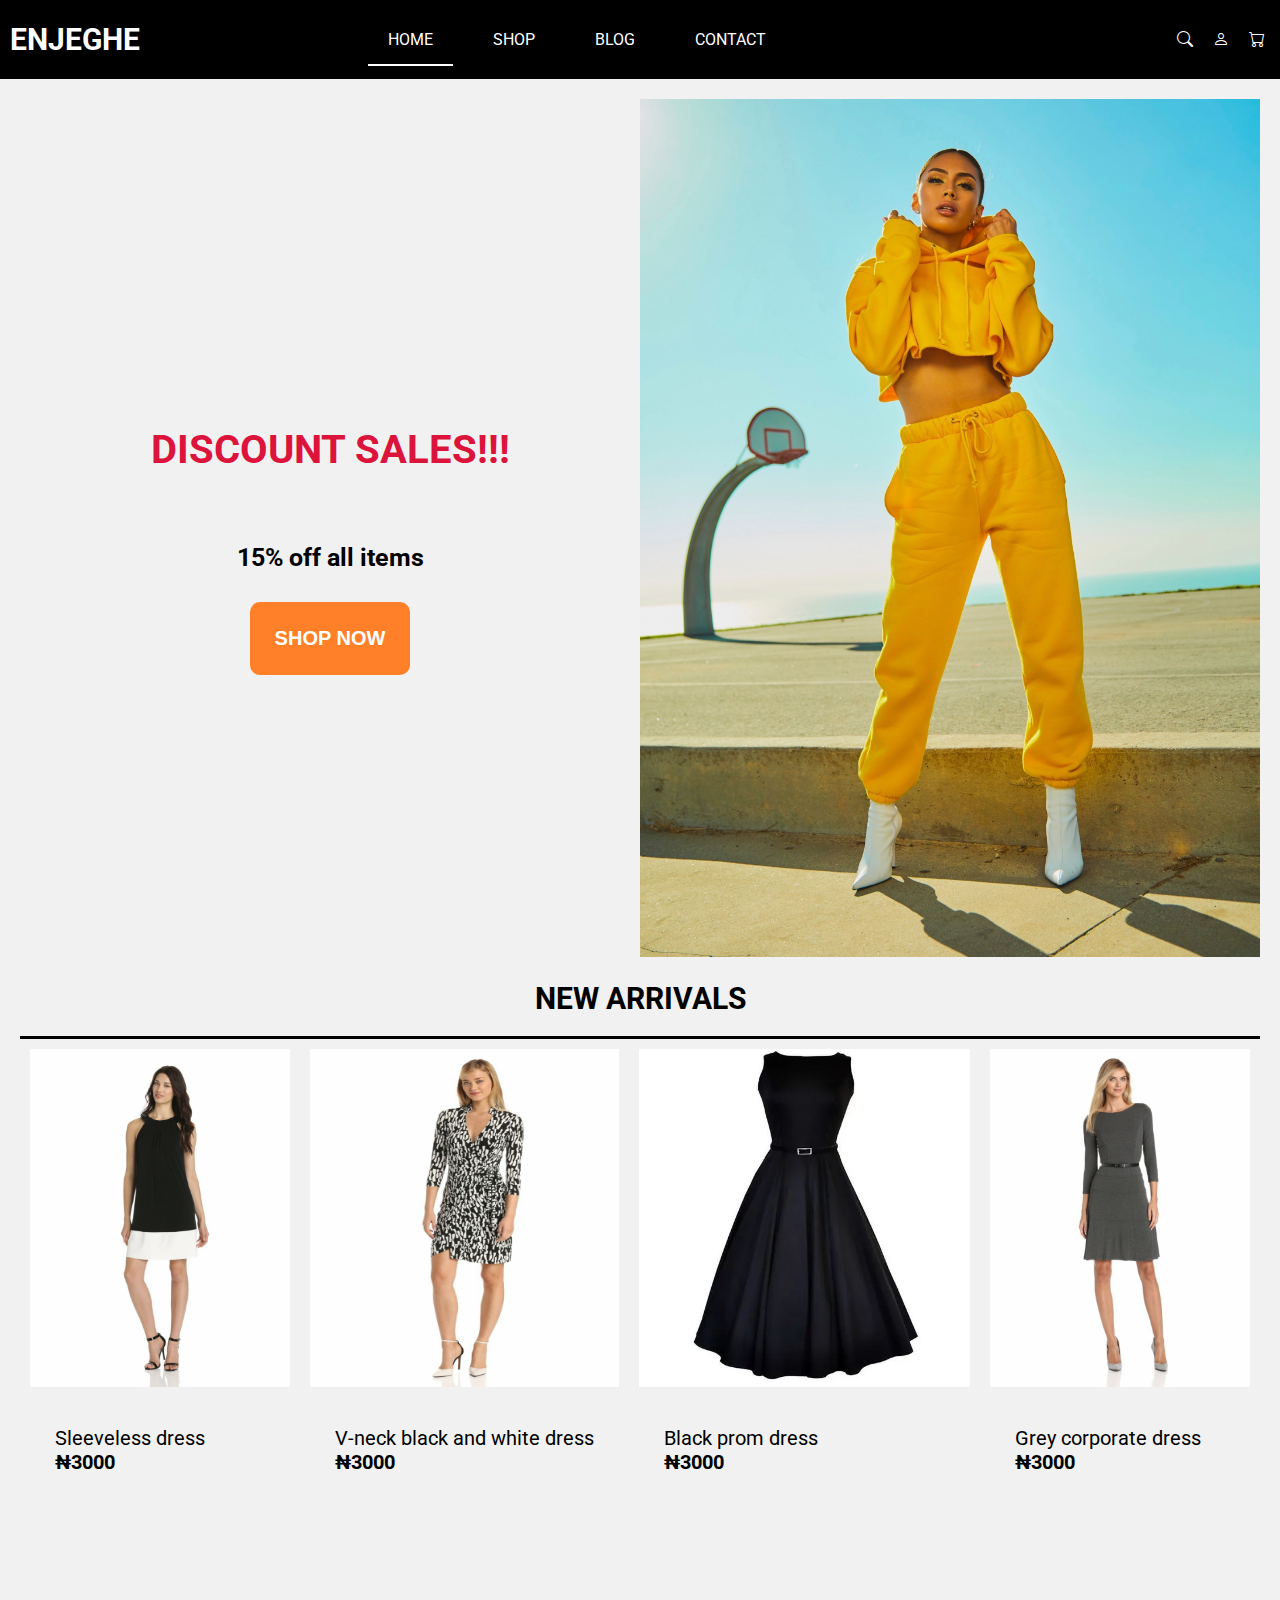
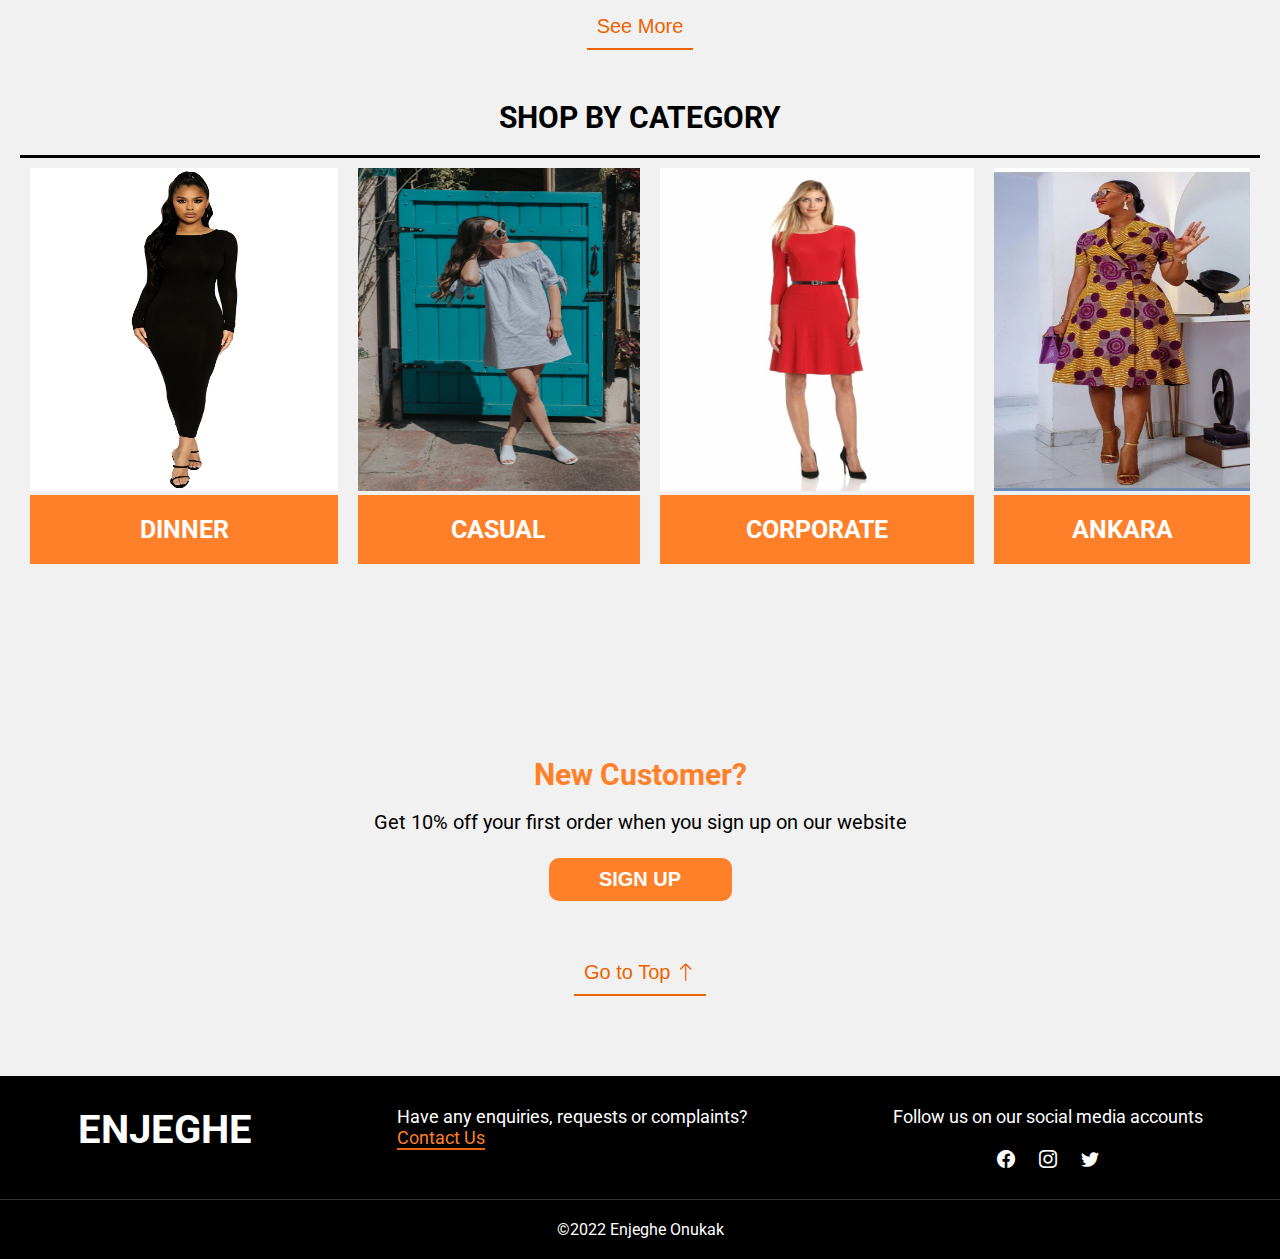
<file: index.html>
<!DOCTYPE html>
<html lang="en">
<head>
    <meta charset="UTF-8">
    <meta http-equiv="X-UA-Compatible" content="IE=edge">
    <meta name="viewport" content="width=device-width, initial-scale=1.0">
    <!--Google fonts-->
    <link href="https://fonts.googleapis.com/css2?family=Roboto:wght@400;700&display=swap" rel="stylesheet">
    <!--Bootstrap Icons-->
    <link rel="stylesheet" href="https://cdn.jsdelivr.net/npm/bootstrap-icons@1.3.0/font/bootstrap-icons.css">
    <link rel="stylesheet" href="style.css">
    <title>Enjeghe_Home</title>
</head>
<body>
    <header id="header">
        <nav class="nav-bar">
            <h1 class="brand-name"><a href="index.html">Enjeghe</a></h1>
            <ul class="pages">
                <li class="home"><a href="index.html" class="active" >Home</a></li>
                <li class="shop"><a href="shop.html">Shop</a></li>
                <li class="blog"><a href="#">Blog</a></li>
                <li class="contact-page"><a href="contact.html">Contact</a></li>
            </ul>
            <div class="icons">
                <a href="#"><i class="bi bi-search"></i></a>
                <a href="#"><i class="bi bi-person"></i></a>
                <a href="#"><i class="bi bi-cart"></i></a>
            </div>
        </nav>
    </header>

    <main id="main">
        <!-- Hero section -->
        <div class="container">
            <div class="main-text">
                <h1 class="discount">Discount sales!!!</h1>
                <p class="percent">15% off all items</p>
                <a href="shop.html"><button class="btn shop-btn">Shop now</button></a>
            </div>
            <div class="main-image">
                <img src="/images/Girl_yellow.jpg" alt="Girl with brown jacket">
            </div>
        </div>

        <!-- New Arrivals -->
        <div class="arrivals">

            <h2 class="arrival-text">New Arrivals</h2>
            <ul class="new-arrivals">
                <li class="new-1 remove"><a href="shop.html">
                    <img src="/images/Item_7.jpg" alt="New arrival">
                    <p>Sleeveless dress <br> <span>&#8358;3000</span></p>
                </a>
                </li>
                <li class="new-1"><a href="shop.html">
                    <img src="/images/Item_9.jpg" alt="New arrival">
                    <p>V-neck black and white dress <br><span>&#8358;3000</span></p>
                </a>
                </li>
                <li class="new-1"><a href="shop.html">
                    <img src="/images/Item_13.webp" alt="New arrival">
                    <p>Black prom dress <br><span>&#8358;3000</span></p>
                </a>
                </li>
                <li class="new-1"><a href="shop.html">
                    <img src="/images/Item_8.jpg" alt="New arrival">
                    <p>Grey corporate dress <br><span>&#8358;3000</span></p>
                </a>
                </li>
            </ul>
            <a href="shop.html"><button class="top">See More</button></a>
        </div>

        <!-- Categories section -->
        <section class="category">
            <h2 class="cate-heading">Shop by Category</h2>
            <ul class="category-grid">
                <li class="category-item">
                    <a href="shop.html">
                        <img src="/images/Dinner.jpg" alt="Dinner gown">
                        <h5>Dinner</h5>
                    </a>
                    
                </li>
                <li class="category-item">
                    <a href="shop.html">
                        <img src="/images/Casual.jpg" alt="Casual gown">
                        <h5>Casual</h5>
                    </a>
                </li>
                <li class="category-item">
                    <a href="shop.html">
                        <img src="/images/Corporate.jpg" alt="Corporate gown">
                        <h5>Corporate</h5>
                    </a>
                </li>
                <li class="category-item">
                    <a href="shop.html">
                        <img src="/images/Item_2.jpg" alt="Ankara gown">
                        <h5>Ankara</h5>
                    </a>
                </li>
                
            </ul>

            <!-- Sign-up prompt -->
            <div class="new-customer">
                <h5>New Customer?</h5>
                <p class="customer-text">
                    Get 10% off your first order when you sign up on our website
                </p>
                <button class="btn sign-up">Sign Up</button>
                
            </div>
        </section>

        <a href="#"><button class="top">Go to Top <i class="bi bi-arrow-up"></i></button></a>

       
        
    </main>

    <footer id="footer">
        <div class="footer-main">
            <h5 class="footer-brand"><a href="index.html">Enjeghe</a></h5>
           
            <div class="contact">
                <p class="contact-text">Have any enquiries, requests or complaints?<br>
                    <a href="contact.html" class="contact-btn">Contact Us</a></p>
                
            </div>
    
            <div class="social-media">
                <p>Follow us on our social media accounts</p><br>
                <div class="media-icons">
                    <a href="https://web.facebook.com/enjeghe.onukak/" target="_blank"><i class="bi bi-facebook"></i></a>
                    <a href="https://www.instagram.com/sharion_sindy/" target="_blank"><i class="bi bi-instagram"></i></a>
                    <a href="https://twitter.com/ssindy55" target="_blank"><i class="bi bi-twitter"></i></a>
                </div>
            </div>
        </div>
        
        <div class="owner">
            <p class="copy">&copy;2022 Enjeghe Onukak</p>
        </div>
    </footer>
</body>
</html>
</file>
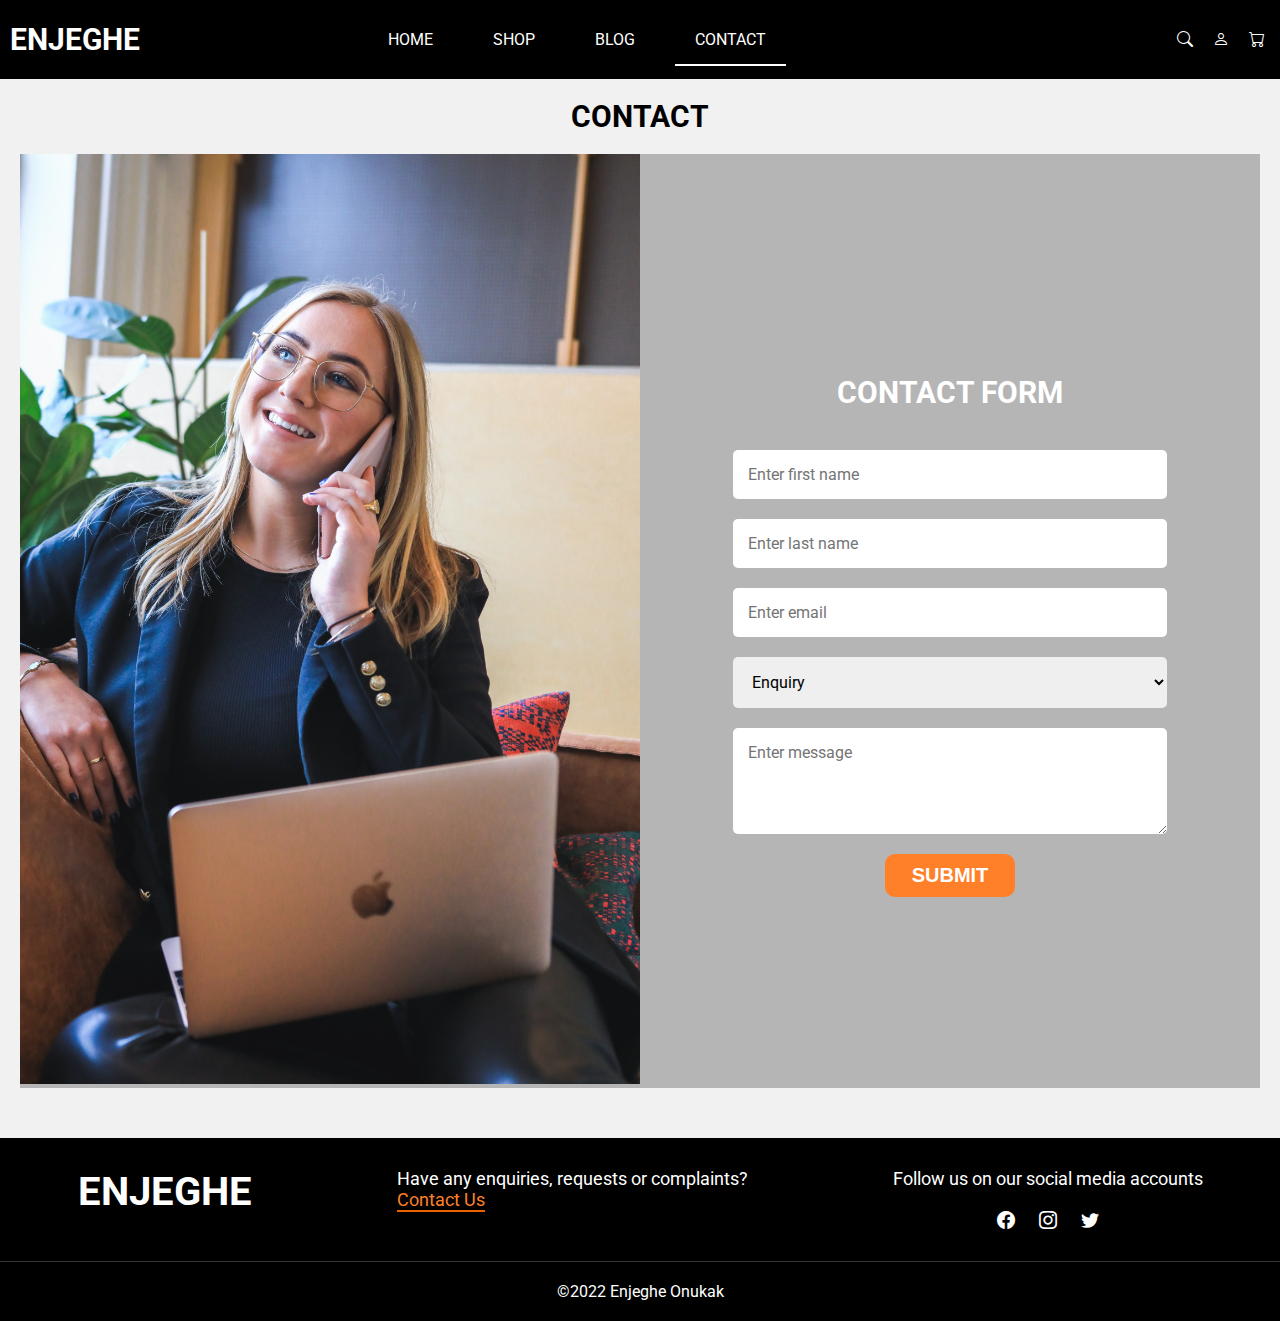
<file: contact.html>
<!DOCTYPE html>
<html lang="en">
<head>
    <meta charset="UTF-8">
    <meta http-equiv="X-UA-Compatible" content="IE=edge">
    <meta name="viewport" content="width=device-width, initial-scale=1.0">
    <!--Google fonts-->
    <link href="https://fonts.googleapis.com/css2?family=Roboto:wght@400;700&display=swap" rel="stylesheet">
    <!--Bootstrap Icons-->
    <link rel="stylesheet" href="https://cdn.jsdelivr.net/npm/bootstrap-icons@1.3.0/font/bootstrap-icons.css">
    <link rel="stylesheet" href="style.css">
    <title>Enjeghe_Contact</title>
</head>
<body>
    <header id="header">
        <nav class="nav-bar">
            <h1 class="brand-name"><a href="index.html">Enjeghe</a></h1>
            <ul class="pages">
                <li class="home"><a href="index.html">Home</a></li>
                <li class="shop"><a href="shop.html">Shop</a></li>
                <li class="blog"><a href="#">Blog</a></li>
                <li class="contact-page"><a href="contact.html" class="active">Contact</a></li>
            </ul>
            <div class="icons">
                <a href="#"><i class="bi bi-search"></i></a>
                <a href="#"><i class="bi bi-person"></i></a>
                <a href="#"><i class="bi bi-cart"></i></a>
            </div>
        </nav>
    </header>

    <main id="main" class="contact-main">
        <h1>Contact</h1>
        <div class="contact-box">
            <div class="contact-image">
                <img src="/images/Contact.jpg" alt="Contact image">
            </div>
            <!-- Contact form -->
            <div class="contact-form">
                <h2 class="form-heading">Contact form</h2>
                <form action="" method="post">
                    <input type="text" name="firstName" id="firstName" placeholder="Enter first name">
                    <input type="text" name="lastName" id="lastName" placeholder="Enter last name">
                    <input type="email" name="email" id="email" placeholder="Enter email">
                    <select name="selectOption" id="selectOption">
                        <option value="Enquiry">Enquiry</option>
                        <option value="Complaint">Complaint</option>
                        <option value="Request">Request</option>
                    </select>
                    <textarea name="message" id="message" cols="50" rows="4" placeholder="Enter message"></textarea>
                    <button type="submit" class="btn submit">Submit</button>
                </form>
            </div>
        </div>
    </main>
    <footer id="footer">
        <div class="footer-main">
            <h5 class="footer-brand"><a href="index.html">Enjeghe</a></h5>
           
            <div class="contact">
                <p class="contact-text">Have any enquiries, requests or complaints?<br>
                    <a href="contact.html" class="contact-btn">Contact Us</a></p>
                
            </div>

            <div class="social-media">
                <p>Follow us on our social media accounts</p><br>
                <div class="media-icons">
                    <a href="https://web.facebook.com/enjeghe.onukak/" target="_blank"><i class="bi bi-facebook"></i></a>
                    <a href="https://www.instagram.com/sharion_sindy/" target="_blank"><i class="bi bi-instagram"></i></a>
                    <a href="https://twitter.com/ssindy55" target="_blank"><i class="bi bi-twitter"></i></a>
                </div>
            </div>
        </div>
        
        <div class="owner">
            <p class="copy">&copy;2022 Enjeghe Onukak</p>
        </div>
    </footer>
</body>
</html>
</file>
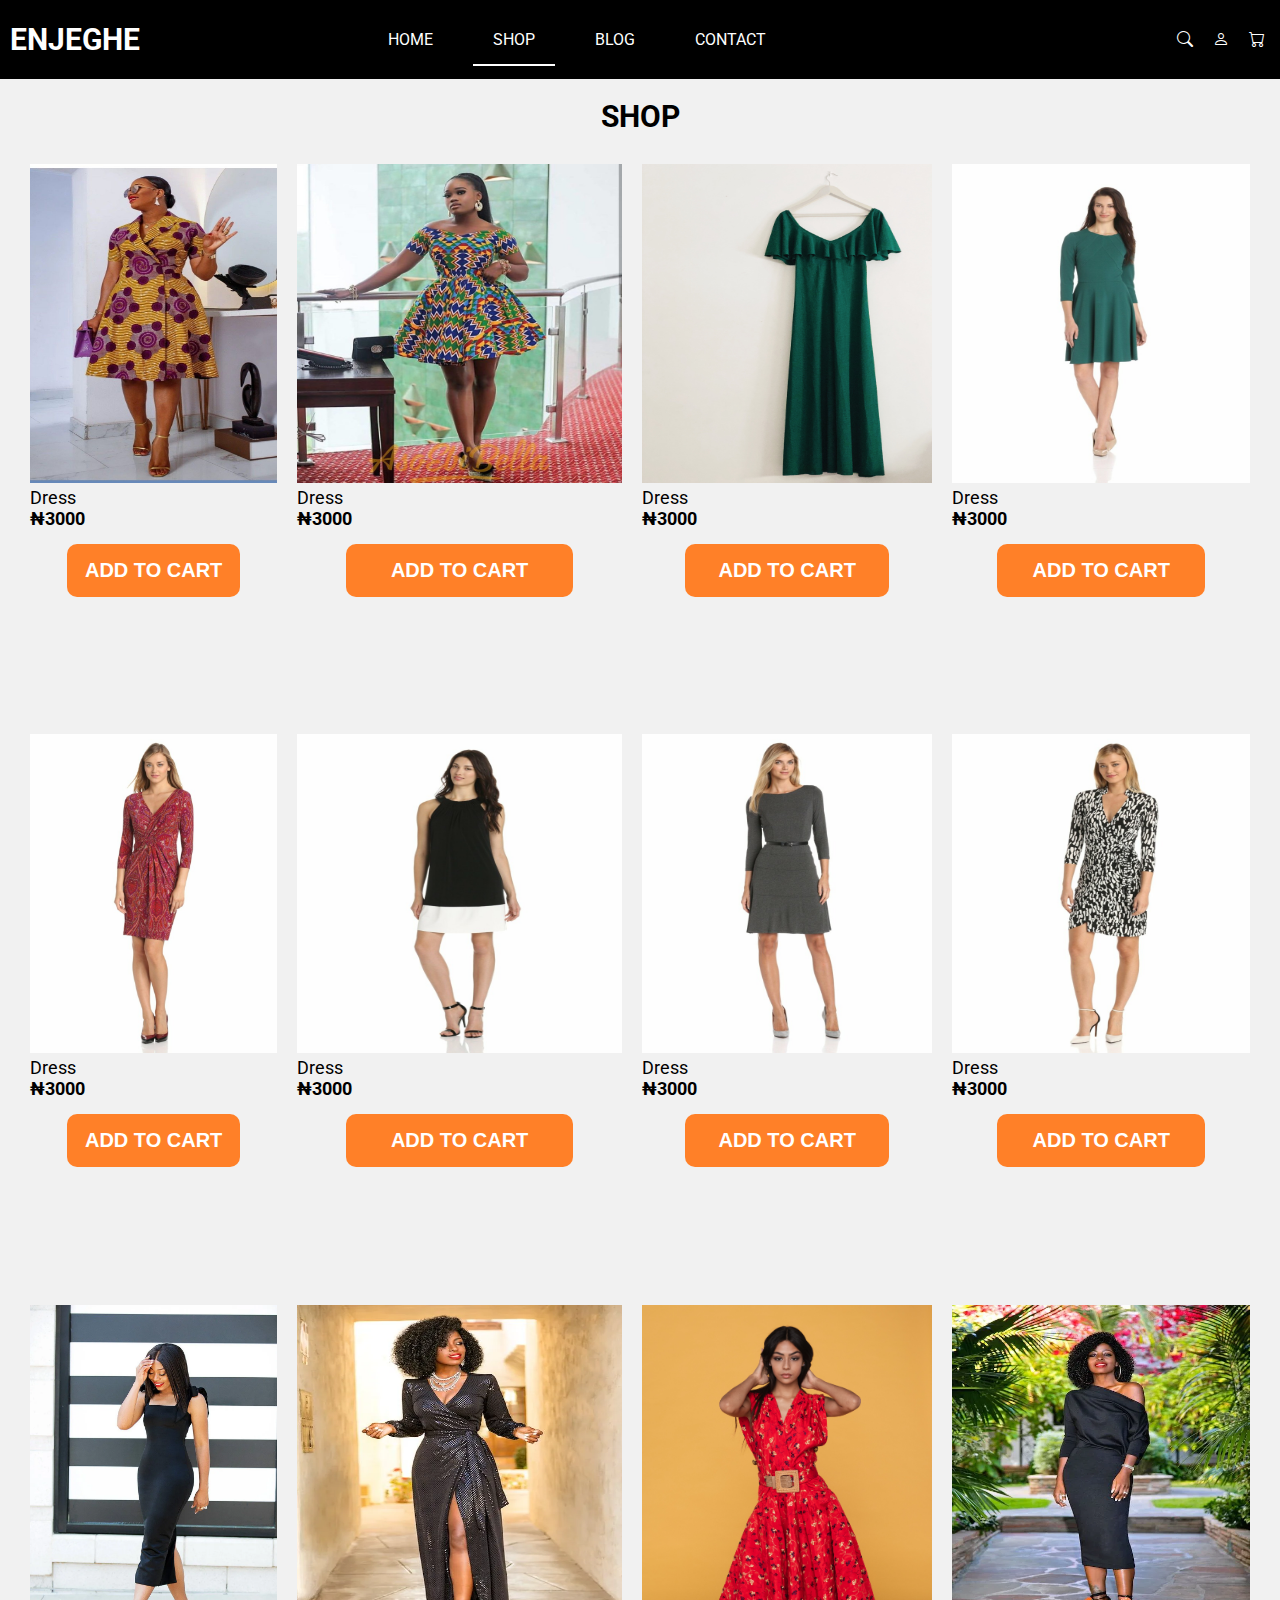
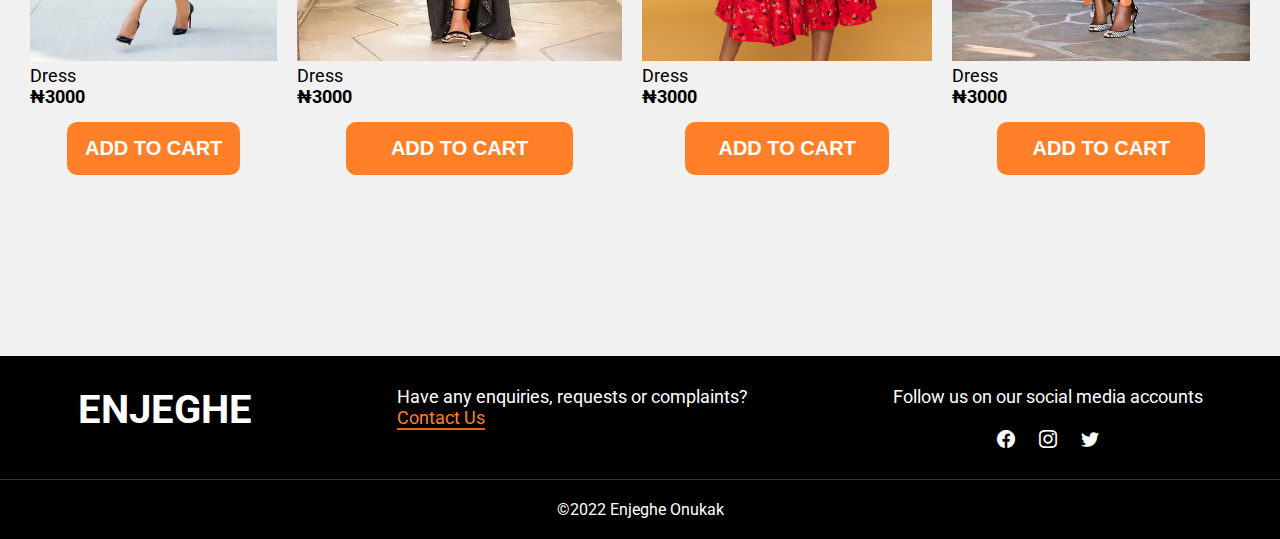
<file: shop.html>
<!DOCTYPE html>
<html lang="en">
<head>
    <meta charset="UTF-8">
    <meta http-equiv="X-UA-Compatible" content="IE=edge">
    <meta name="viewport" content="width=device-width, initial-scale=1.0">
    <!--Google fonts-->
    <link href="https://fonts.googleapis.com/css2?family=Roboto:wght@400;700&display=swap" rel="stylesheet">
    <!--Bootstrap Icons-->
    <link rel="stylesheet" href="https://cdn.jsdelivr.net/npm/bootstrap-icons@1.3.0/font/bootstrap-icons.css">
    <link rel="stylesheet" href="style.css">
    <title>Enjeghe_Shop</title>
</head>
<body>
    <header id="header">
        <nav class="nav-bar">
            <h1 class="brand-name"><a href="index.html">Enjeghe</a></h1>
            <ul class="pages">
                <li class="home"><a href="index.html">Home</a></li>
                <li class="shop"><a href="shop.html" class="active">Shop</a></li>
                <li class="blog"><a href="#">Blog</a></li>
                <li class="contact-page"><a href="contact.html">Contact</a></li>
            </ul>
            <div class="icons">
                <a href="#"><i class="bi bi-search"></i></a>
                <a href="#"><i class="bi bi-person"></i></a>
                <a href="#"><i class="bi bi-cart"></i></a>
            </div>
        </nav>
    </header>

    <main id="main">
        <h1>Shop</h1>
        <!-- Items section -->
        <div class="grid-container">
            <div class="grid-item">
                <img src="/images/Item_2.jpg" alt="Dress">
                <p>Dress <br> <span>&#8358;3000</span></p>
                <button class="btn cart-add">Add to cart</button>
            </div>
            <div class="grid-item">
                <img src="/images/Item_3.jpg" alt="Dress">
                <p>Dress <br> <span>&#8358;3000</span></p>
                <button class="btn cart-add">Add to cart</button>
            </div>
            <div class="grid-item">
                <img src="/images/Item_4.jpg" alt="Dress">
                <p>Dress <br> <span>&#8358;3000</span></p>
                <button class="btn cart-add">Add to cart</button>
            </div>
            <div class="grid-item">
                <img src="/images/Item_5.jpg" alt="Dress">
                <p>Dress <br> <span>&#8358;3000</span></p>
                <button class="btn cart-add">Add to cart</button>
            </div>
            <div class="grid-item">
                <img src="/images/Item_6.jpg" alt="Dress">
                <p>Dress <br> <span>&#8358;3000</span></p>
                <button class="btn cart-add">Add to cart</button>
            </div>
            <div class="grid-item">
                <img src="/images/Item_7.jpg" alt="Dress">
                <p>Dress <br> <span>&#8358;3000</span></p>
                <button class="btn cart-add">Add to cart</button>
            </div>
            <!-- These items are hidden on mobile devices -->
            <div class="grid-item hidden">
                <img src="/images/Item_8.jpg" alt="Dress">
                <p>Dress <br> <span>&#8358;3000</span></p>
                <button class="btn cart-add">Add to cart</button>
            </div>
            <div class="grid-item hidden">
                <img src="/images/Item_9.jpg" alt="Dress">
                <p>Dress <br> <span>&#8358;3000</span></p>
                <button class="btn cart-add">Add to cart</button>
            </div>
            <div class="grid-item hidden">
                <img src="/images/Item_14.webp" alt="Dress">
                <p>Dress <br> <span>&#8358;3000</span></p>
                <button class="btn cart-add">Add to cart</button>
            </div>
            <div class="grid-item hidden">
                <img src="/images/Item_15.webp" alt="Dress">
                <p>Dress <br> <span>&#8358;3000</span></p>
                <button class="btn cart-add">Add to cart</button>
            </div>
            <div class="grid-item hidden">
                <img src="/images/Item_16.jpg" alt="Dress">
                <p>Dress <br> <span>&#8358;3000</span></p>
                <button class="btn cart-add">Add to cart</button>
            </div>
            <div class="grid-item hidden">
                <img src="/images/Item_17.webp" alt="Dress">
                <p>Dress <br> <span>&#8358;3000</span></p>
                <button class="btn cart-add">Add to cart</button>
            </div>
        </div>

        <!-- This button only shows on mobile devices -->
        <button class="btn-hidden top">See More</button>
    </main>
    <footer id="footer">
        <div class="footer-main">
            <h5 class="footer-brand"><a href="index.html">Enjeghe</a></h5>
           
            <div class="contact">
                <p class="contact-text">Have any enquiries, requests or complaints?<br>
                    <a href="contact.html" class="contact-btn">Contact Us</a></p>
                
            </div>
    
            <div class="social-media">
                <p>Follow us on our social media accounts</p><br>
                <div class="media-icons">
                    <a href="https://web.facebook.com/enjeghe.onukak/" target="_blank"><i class="bi bi-facebook"></i></a>
                    <a href="https://www.instagram.com/sharion_sindy/" target="_blank"><i class="bi bi-instagram"></i></a>
                    <a href="https://twitter.com/ssindy55" target="_blank"><i class="bi bi-twitter"></i></a>
                </div>
            </div>
        </div>
        
        <div class="owner">
            <p class="copy">&copy;2022 Enjeghe Onukak</p>
        </div>
    </footer>
</body>
</html>
</file>
<file: style.css>
*{
    margin: 0;
    padding: 0;
    box-sizing: border-box;
}

/* General stylings */
body{
    font-family: 'Roboto', sans-serif;
    font-size: 16px;
    height: 100%;
    background-color: #f1f1f1;
}

i{
    color: #ffffff;
}

a{
    text-decoration: none;
    color: #ffffff;
}

.btn{
    background-color: #ff8028;
    color: #ffffff;
    font-weight: bold;
    font-size: 20px;
    border-radius: 10px;
    padding: 5px;
    width: 100%;
    margin: 0px auto;
    border: none;
    text-transform: uppercase;
}

.btn:hover{
    background-color: #ec6200;
}


#header, #footer{
    background-color: #000000;
    color: #ffffff;
}

/* HEADER */
#header{
    width: 100%;
    height: 10%;
}

.nav-bar{
    display: flex;
    justify-content: space-between;
    align-items: center;
    padding: 5px;
    overflow: hidden;
    height: 5%;
}
.brand-name{
    font-size: 30px;
    font-weight: bold;
    width: 20%;
    text-transform: uppercase;
    padding: 0 5px;
}

.pages{
    display: flex;
    flex-direction: row;
    justify-content: center;
    width: 50%;
}

.pages li{
    list-style-type: none;
    padding: 20px 5px;
    margin: 5px;
}

.pages li a{
    text-transform: uppercase;
    padding: 15px 20px;
}

.pages li a:hover{
    color: #ff8028;
    background-color: #34343451;
}

.icons{
    width: 30%;
    display: flex;
    justify-content: flex-end;
}

.icons a{
    margin: 10px;
    
}

i:hover{
    color: #ff8028;
}

/* Styling for the active page */
.active{
    border-bottom: 2px solid white;
 }

/* HERO SECTION */

#main{
    width: 100%;
    height: 50%;
}
.container{
    display: flex;
    width: 100%;
    height: 10%;
    background-color: #f1f1f1;
    align-items:center;
    justify-content: space-between; 
}

.main-text{
    width: 50%;
    height: 100%;
    display: flex;
    flex-direction: column;
    align-items: center;
    justify-content: center;
}

.discount{
    font-size: 40px;
    font-weight: bold;
    color: crimson;
    text-transform: uppercase;
    text-align: center;
    padding: 30px;
    margin: 10px;
}

.percent{
    text-align: center;
    font-size: 25px;
    font-weight: bold;
    padding: 20px;
    margin: 10px;
}

.shop-btn{
    padding: 25px;
}
.main-image{
    width: 50%;
    height: 100%;
    object-fit: contain;
}

.main-image img{
    width: 100%;
    max-height: 50%;
}

/* NEW ARRIVALS SECTION*/
.arrivals{
    background-color: #f1f1f1;
}

.new-arrivals{
    display: grid;
    grid-template-columns: auto auto auto auto;
}

.new-1{
    height: 70%;
    margin: 10px;
    list-style-type: none;
}

.new-1 img{
    width: 100%;
    height: 90%;
}

.new-1:hover{
    box-shadow: 5px 5px 5px #34343451;
}

.arrival-text{
    text-align: center;
    text-transform: uppercase;
    font-size: 30px;
    padding: 20px;
    font-weight: bold;
    border-bottom: 3px solid #000000;
}

.new-1 p{
    font-size: 20px;
    margin-top: 10px;
    padding: 25px;
    color: #000000;
}


.new-1 span{
    font-weight: bold;
}

/* CATEGORIES SECTION */
.category{
    width: 100%;
    height: 30%;
    background-color: #f1f1f1;
}

.cate-heading{
    text-align: center;
    text-transform: uppercase;
    font-size: 30px;
    padding: 20px;
    font-weight: bold;
    border-bottom: 3px solid black;

}

.category-grid{
    display: grid;
    grid-template-columns: auto auto auto auto;
}

.category-item{
    height: 70%;
    margin: 10px;
    list-style-type: none;
}

.category-item:hover{
    box-shadow: 5px 5px 5px #34343451;
}

.category-item img{
    width: 100%;
    height: 80%;
}

.category-item h5{
    text-align: center;
    text-transform: uppercase;
    font-size: 25px;
    font-weight: bold;
    padding: 20px 5px;
    background-color: #ff8028;
    color: #ffffff;
}

/* SIGN UP PROMPT SECTION */
.new-customer{
    display: flex;
    flex-direction: column;
    align-items: center;
    width: 100%;
    line-height: 2rem;
    padding: 10px;
}

.new-customer .btn{
    width: 15%;
    padding: 10px 0px;
    border-radius: 10px;
    margin: 20px 0 10px;
}

.new-customer h5{
    font-size: 30px;
    padding: 10px;
    margin: 5px 0;
    color: #ff8028;
}

.new-customer .customer-text{
    font-size: 20px;
}

/* STYLING FOR TOP AND SEE MORE BUTTONS */
.top{
    display: block;
    margin: 30px auto;
    padding: 10px;
    background-color: transparent;
    color: #ec6200;
    font-size: 20px;
    border: none;
    border-bottom: 2px solid #ec6200;
}

.top:hover{
    background-color: #34343451;
}

.top .bi-arrow-up{
    color: #ec6200;
}

/* FOOTER */
#footer{
    width: 100%;
    height: 30%;
    padding: 0;
}

.footer-main{
    display: flex;
    flex-direction: row;
    justify-content: space-around;
    width: 100%;
    height: 80%;
    padding: 30px 5px;
    font-size: 18px;
    border-bottom: 1px solid #343434;
}

.footer-main h5{
    text-transform: uppercase;
    float: left;
    font-size: 40px;
}

/* CONTACT PROMPT */
.contact-btn{
   color: #ff8028;
   border-bottom: 2px solid #ec6200;
}

.contact-btn:hover{
    color: #ec6200;
    font-weight: bold;
}

.social-media{
    display: flex;
    flex-direction: column;
    align-items: center;
    /* justify-content: space-evenly; */
}

.media-icons a{
    margin: 10px;
}
.owner{
    width: 100%;
    height: 20%;
    text-align: center;
    padding: 20px;
}


/* SHOP PAGE */

#main{
    width: 100%;
    background-color: #f1f1f1;
    padding: 20px;
    margin-bottom: 30px;
}

#main > h1{
    text-align: center;
    font-size: 30px;
    text-transform: uppercase;
    padding-bottom: 20px;
}
.grid-container{
    display: grid;
    grid-template-columns: auto auto auto auto;
}

.grid-item{
    height: 70%;
    margin: 10px;
}

.grid-item img{
    width: 100%;
    height: 80%;
}

.grid-item p{
    font-size: 18px;
}

.cart-add{
    display: block;
    width: 70%;
    margin: 15px auto;
    padding: 15px;
}

.grid-item span{
    font-weight: bold;
}

.btn-hidden{
    display: none;
    padding-top: 30px;
}

/* CONTACT PAGE */
.contact-box{
    display: flex;
    align-items: center;
    background-color: #34343451;
}
.contact-image{
    width: 50%;
    height: 100%;
}

.contact-image img{
    width: 100%;
}

.contact-form{
    width: 50%;
    font-size: 20px;
    
}

.form-heading{
    text-transform: uppercase;
    text-align: center;
    color: #ffffff;
    font-size: 30px;
    padding: 20px 5px;
    margin: 10px 2px;
}

.contact-form form{
    display: flex;
    flex-direction: column;
    width: 70%;
    margin: 0 auto;
    
}

/* FORM STYLING */
input, textarea, select{
    margin: 10px 0;
    padding: 15px;
    border-radius: 5px;
    border: none;
    font-size: 16px;
    font-family: 'Roboto', sans-serif;

}

/* PLACEHOLDER STYLING */
::placeholder{
    font-family:  'Roboto', sans-serif;
}

input:hover, textarea:hover{
    background-color: #f1f1f1;
}

.submit{
    width: 30%;
    padding: 10px;
    margin-top: 10px;
}


/*MEDIA QUERIES*/
/* WIDE SCREEN  MOBILE PHONES AND TABLETS */
@media screen and (max-width: 950px) {
    .pages li{
        padding: 15px 7px;
    }

    .pages li a{
        padding: 12px 2px;
    }

    .new-arrivals, .category-grid{
        display: flex;
        flex-direction: column;
        align-items: center;
    }

    .new-1, .category-item{
        height: 50%;
        width: 70%;
    }

    .remove{
        display: none;
    }

    .new-customer .btn{
        width: 20%;
        padding: 13px 0px;
        border-radius: 10px;
        margin: 20px 0 10px;
    }

    .new-1:hover{
        box-shadow: none;
    }

    .footer-main{
        display: flex;
        flex-direction: row;
        justify-content: space-around;
        width: 100%;
        height: 80%;
        padding: 30px 5px;
        font-size: 20px;
        border-bottom: 1px solid #343434;
    }
    
    .footer-main h5{
        text-transform: uppercase;
        float: left;
        font-size: 30px;
        margin-right: 10px;
    }
    

    .contact{
        margin-left: 10px;
    }
    .contact-btn{
       color: #ff8028;
       border-bottom: 2px solid #ec6200;
       margin-top: 10px;
    }
    
    .media-icons p{
        padding-left: 20px;
    }
    .media-icons a{
        margin: 17px;
    }

    .hidden{
        display: none;
    }

    .grid-container{
        grid-template-columns: auto auto;
        row-gap: 50px;
    }

    .btn-hidden{
        display: block;
    }

    .contact-image{
        display: none;
    }

    .contact-form{
        width: 100%;
    }

    .form-heading{
        display: none;
    }

    .submit{
        width: 50%;
    }

    .contact-box{
        padding: 20px 5px;
    }

    .contact-form form{
        width: 80%;
    }

}

/* MEDIUM SCREEN MOBILE PHONES */
@media screen and (max-width: 550px){
    .blog, .bi-person, .footer-brand{
        display: none;
    }

    .brand-name{
        width: 5%;
        font-size: 20px;
        margin-right: 10px;
    }
    .pages{
       margin-left: 40px;
       width: 30%;
    }

    .pages li{
        padding: 20px 5px;
        margin: 0px;
    }
    .pages li a{
        padding: 15px 0;
    }

    .icons{
        width: 10%;
        flex-direction: column;
    }

    .discount{
        font-size: 25px;
        padding: 20px;
        margin: 5px;
    }
    
    .percent{
        font-size: 20px;
        padding: 10px;
        margin: 5px;
    }

    .shop-btn{
        padding: 10px;
    }

    .new-customer .btn{
        width: 35%;
        padding: 13px 0px;
        border-radius: 10px;
        margin: 20px 0 10px;
    }

    .hidden{
        display: none;
    }

    .grid-container{
        grid-template-columns: auto;
        row-gap: 50px;
    }

    .btn-hidden{
        display: block;
    }


}

/* SMALL SCREEN MOBILE PHONES */
@media screen and (max-width: 380px) {
    .discount{
        margin-left: 15px;
        margin-right: 15px;
    }

    .media-icons a{
        margin: 12px;
    }
}

/* VERY SMALL SCREEN MOBILE PHONES */
@media screen and (max-width: 280px){
    .contact-page{
        display: none;
    }

    .shop-btn, .sign-up{
        font-size: 16px;
        padding: 10px;
    }

    .top{
    font-size: 18px;
    }

    .media-icons a{
    margin: 5px;
    }

    .discount{
    font-size: 20px;
    padding: 20px;
    margin: 5px;
    }

    .percent{
    font-size: 15px;
    padding: 10px;
    margin: 5px;
    }

    .pages li{
        padding: 2px 5px;
        margin: 5px;
        font-size: 16px;
    }

    .nav-bar .brand-name{
        font-size: 20px;
    }
}
</file>
